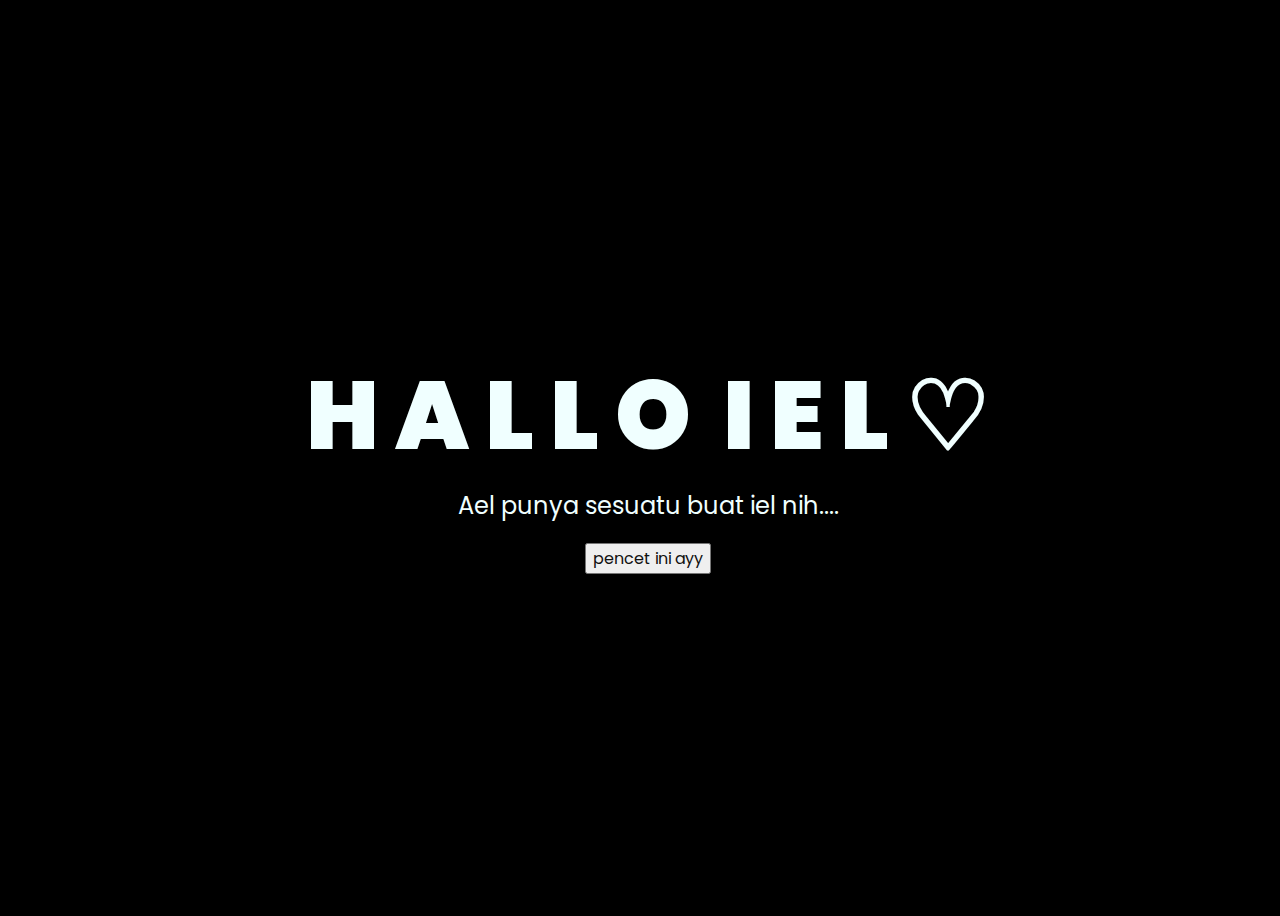
<file: kado-main/index.html>
<!DOCTYPE html>
<html lang="en">
<head>
    <meta charset="UTF-8">
    <meta http-equiv="X-UA-Compatible" content="IE=edge">
    <meta name="viewport" content="width=device-width, initial-scale=1.0">
    <link rel="stylesheet" href="css/style.css">
    <link rel="icon" href="img/flowers.png" type="image/x-icon">
    <title>Flowers</title>
</head>
<body>
    <div class="greetings">
    <!-- silahkan menambah kata sesuai keinginan dengan <span>text...</span -->
        <span>H</span>
        <span>A</span>
        <span>L</span>
        <span>L</span>
        <span>O</span>
        <span>ㅤ</span>
        <span>I</span>
        <span>E</span>
        <span>L</span>
        <span>♡︎</span>
    </div>
    <div class="description">
        <span>Ael punya sesuatu buat iel nih....</span>
    </div>
    <div class="button">
        <button>
            <a href="flower.html">pencet ini ayy</a>
        </button>
        
    </div>
</body>
</html>
</file>
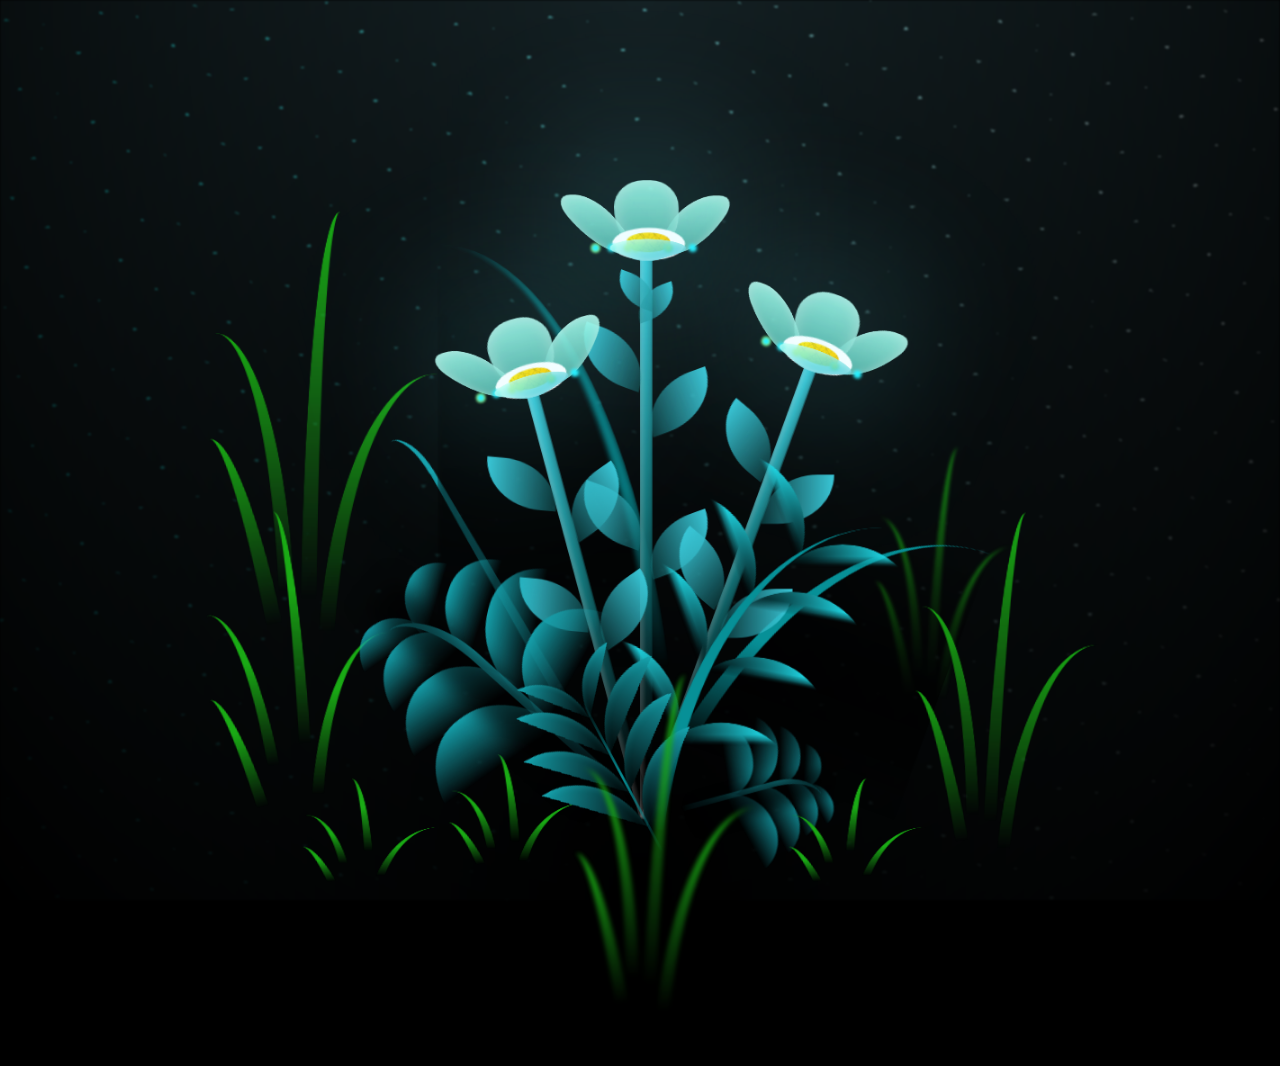
<file: kado-main/flower.html>
<!DOCTYPE html>
<html lang="en">
<head>
    <meta charset="UTF-8">
    <meta http-equiv="X-UA-Compatible" content="IE=edge">
    <meta name="viewport" content="width=device-width, initial-scale=1.0">
    <link rel="stylesheet" href="css/main.css">
    <link rel="icon" href="img/flowers.png" type="image/x-icon">
    <title>flowers</title>
</head>
<body class="container">
  <!-- Pembuat code: https://codepen.io/mdusmanansari/pen/BamepLe -->
    <div class="night"></div>
    <div class="flowers">
      <div class="flower flower--1">
        <div class="flower__leafs flower__leafs--1">
          <div class="flower__leaf flower__leaf--1"></div>
          <div class="flower__leaf flower__leaf--2"></div>
          <div class="flower__leaf flower__leaf--3"></div>
          <div class="flower__leaf flower__leaf--4"></div>
          <div class="flower__white-circle"></div>
  
          <div class="flower__light flower__light--1"></div>
          <div class="flower__light flower__light--2"></div>
          <div class="flower__light flower__light--3"></div>
          <div class="flower__light flower__light--4"></div>
          <div class="flower__light flower__light--5"></div>
          <div class="flower__light flower__light--6"></div>
          <div class="flower__light flower__light--7"></div>
          <div class="flower__light flower__light--8"></div>
  
        </div>
        <div class="flower__line">
          <div class="flower__line__leaf flower__line__leaf--1"></div>
          <div class="flower__line__leaf flower__line__leaf--2"></div>
          <div class="flower__line__leaf flower__line__leaf--3"></div>
          <div class="flower__line__leaf flower__line__leaf--4"></div>
          <div class="flower__line__leaf flower__line__leaf--5"></div>
          <div class="flower__line__leaf flower__line__leaf--6"></div>
        </div>
      </div>
  
      <div class="flower flower--2">
        <div class="flower__leafs flower__leafs--2">
          <div class="flower__leaf flower__leaf--1"></div>
          <div class="flower__leaf flower__leaf--2"></div>
          <div class="flower__leaf flower__leaf--3"></div>
          <div class="flower__leaf flower__leaf--4"></div>
          <div class="flower__white-circle"></div>
  
          <div class="flower__light flower__light--1"></div>
          <div class="flower__light flower__light--2"></div>
          <div class="flower__light flower__light--3"></div>
          <div class="flower__light flower__light--4"></div>
          <div class="flower__light flower__light--5"></div>
          <div class="flower__light flower__light--6"></div>
          <div class="flower__light flower__light--7"></div>
          <div class="flower__light flower__light--8"></div>
  
        </div>
        <div class="flower__line">
          <div class="flower__line__leaf flower__line__leaf--1"></div>
          <div class="flower__line__leaf flower__line__leaf--2"></div>
          <div class="flower__line__leaf flower__line__leaf--3"></div>
          <div class="flower__line__leaf flower__line__leaf--4"></div>
        </div>
      </div>
  
      <div class="flower flower--3">
        <div class="flower__leafs flower__leafs--3">
          <div class="flower__leaf flower__leaf--1"></div>
          <div class="flower__leaf flower__leaf--2"></div>
          <div class="flower__leaf flower__leaf--3"></div>
          <div class="flower__leaf flower__leaf--4"></div>
          <div class="flower__white-circle"></div>
  
          <div class="flower__light flower__light--1"></div>
          <div class="flower__light flower__light--2"></div>
          <div class="flower__light flower__light--3"></div>
          <div class="flower__light flower__light--4"></div>
          <div class="flower__light flower__light--5"></div>
          <div class="flower__light flower__light--6"></div>
          <div class="flower__light flower__light--7"></div>
          <div class="flower__light flower__light--8"></div>
  
        </div>
        <div class="flower__line">
          <div class="flower__line__leaf flower__line__leaf--1"></div>
          <div class="flower__line__leaf flower__line__leaf--2"></div>
          <div class="flower__line__leaf flower__line__leaf--3"></div>
          <div class="flower__line__leaf flower__line__leaf--4"></div>
        </div>
      </div>
  
      <div class="grow-ans" style="--d:1.2s">
        <div class="flower__g-long">
          <div class="flower__g-long__top"></div>
          <div class="flower__g-long__bottom"></div>
        </div>
      </div>
  
      <div class="growing-grass">
        <div class="flower__grass flower__grass--1">
          <div class="flower__grass--top"></div>
          <div class="flower__grass--bottom"></div>
          <div class="flower__grass__leaf flower__grass__leaf--1"></div>
          <div class="flower__grass__leaf flower__grass__leaf--2"></div>
          <div class="flower__grass__leaf flower__grass__leaf--3"></div>
          <div class="flower__grass__leaf flower__grass__leaf--4"></div>
          <div class="flower__grass__leaf flower__grass__leaf--5"></div>
          <div class="flower__grass__leaf flower__grass__leaf--6"></div>
          <div class="flower__grass__leaf flower__grass__leaf--7"></div>
          <div class="flower__grass__leaf flower__grass__leaf--8"></div>
          <div class="flower__grass__overlay"></div>
        </div>
      </div>
  
      <div class="growing-grass">
        <div class="flower__grass flower__grass--2">
          <div class="flower__grass--top"></div>
          <div class="flower__grass--bottom"></div>
          <div class="flower__grass__leaf flower__grass__leaf--1"></div>
          <div class="flower__grass__leaf flower__grass__leaf--2"></div>
          <div class="flower__grass__leaf flower__grass__leaf--3"></div>
          <div class="flower__grass__leaf flower__grass__leaf--4"></div>
          <div class="flower__grass__leaf flower__grass__leaf--5"></div>
          <div class="flower__grass__leaf flower__grass__leaf--6"></div>
          <div class="flower__grass__leaf flower__grass__leaf--7"></div>
          <div class="flower__grass__leaf flower__grass__leaf--8"></div>
          <div class="flower__grass__overlay"></div>
        </div>
      </div>
  
      <div class="grow-ans" style="--d:2.4s">
        <div class="flower__g-right flower__g-right--1">
          <div class="leaf"></div>
        </div>
      </div>
  
      <div class="grow-ans" style="--d:2.8s">
        <div class="flower__g-right flower__g-right--2">
          <div class="leaf"></div>
        </div>
      </div>
  
      <div class="grow-ans" style="--d:2.8s">
        <div class="flower__g-front">
          <div class="flower__g-front__leaf-wrapper flower__g-front__leaf-wrapper--1">
            <div class="flower__g-front__leaf"></div>
          </div>
          <div class="flower__g-front__leaf-wrapper flower__g-front__leaf-wrapper--2">
            <div class="flower__g-front__leaf"></div>
          </div>
          <div class="flower__g-front__leaf-wrapper flower__g-front__leaf-wrapper--3">
            <div class="flower__g-front__leaf"></div>
          </div>
          <div class="flower__g-front__leaf-wrapper flower__g-front__leaf-wrapper--4">
            <div class="flower__g-front__leaf"></div>
          </div>
          <div class="flower__g-front__leaf-wrapper flower__g-front__leaf-wrapper--5">
            <div class="flower__g-front__leaf"></div>
          </div>
          <div class="flower__g-front__leaf-wrapper flower__g-front__leaf-wrapper--6">
            <div class="flower__g-front__leaf"></div>
          </div>
          <div class="flower__g-front__leaf-wrapper flower__g-front__leaf-wrapper--7">
            <div class="flower__g-front__leaf"></div>
          </div>
          <div class="flower__g-front__leaf-wrapper flower__g-front__leaf-wrapper--8">
            <div class="flower__g-front__leaf"></div>
          </div>
          <div class="flower__g-front__line"></div>
        </div>
      </div>
  
      <div class="grow-ans" style="--d:3.2s">
        <div class="flower__g-fr">
          <div class="leaf"></div>
          <div class="flower__g-fr__leaf flower__g-fr__leaf--1"></div>
          <div class="flower__g-fr__leaf flower__g-fr__leaf--2"></div>
          <div class="flower__g-fr__leaf flower__g-fr__leaf--3"></div>
          <div class="flower__g-fr__leaf flower__g-fr__leaf--4"></div>
          <div class="flower__g-fr__leaf flower__g-fr__leaf--5"></div>
          <div class="flower__g-fr__leaf flower__g-fr__leaf--6"></div>
          <div class="flower__g-fr__leaf flower__g-fr__leaf--7"></div>
          <div class="flower__g-fr__leaf flower__g-fr__leaf--8"></div>
        </div>
      </div>
  
      <div class="long-g long-g--0">
        <div class="grow-ans" style="--d:3s">
          <div class="leaf leaf--0"></div>
        </div>
        <div class="grow-ans" style="--d:2.2s">
          <div class="leaf leaf--1"></div>
        </div>
        <div class="grow-ans" style="--d:3.4s">
          <div class="leaf leaf--2"></div>
        </div>
        <div class="grow-ans" style="--d:3.6s">
          <div class="leaf leaf--3"></div>
        </div>
      </div>
  
      <div class="long-g long-g--1">
        <div class="grow-ans" style="--d:3.6s">
          <div class="leaf leaf--0"></div>
        </div>
        <div class="grow-ans" style="--d:3.8s">
          <div class="leaf leaf--1"></div>
        </div>
        <div class="grow-ans" style="--d:4s">
          <div class="leaf leaf--2"></div>
        </div>
        <div class="grow-ans" style="--d:4.2s">
          <div class="leaf leaf--3"></div>
        </div>
      </div>
  
      <div class="long-g long-g--2">
        <div class="grow-ans" style="--d:4s">
          <div class="leaf leaf--0"></div>
        </div>
        <div class="grow-ans" style="--d:4.2s">
          <div class="leaf leaf--1"></div>
        </div>
        <div class="grow-ans" style="--d:4.4s">
          <div class="leaf leaf--2"></div>
        </div>
        <div class="grow-ans" style="--d:4.6s">
          <div class="leaf leaf--3"></div>
        </div>
      </div>
  
      <div class="long-g long-g--3">
        <div class="grow-ans" style="--d:4s">
          <div class="leaf leaf--0"></div>
        </div>
        <div class="grow-ans" style="--d:4.2s">
          <div class="leaf leaf--1"></div>
        </div>
        <div class="grow-ans" style="--d:3s">
          <div class="leaf leaf--2"></div>
        </div>
        <div class="grow-ans" style="--d:3.6s">
          <div class="leaf leaf--3"></div>
        </div>
      </div>
  
      <div class="long-g long-g--4">
        <div class="grow-ans" style="--d:4s">
          <div class="leaf leaf--0"></div>
        </div>
        <div class="grow-ans" style="--d:4.2s">
          <div class="leaf leaf--1"></div>
        </div>
        <div class="grow-ans" style="--d:3s">
          <div class="leaf leaf--2"></div>
        </div>
        <div class="grow-ans" style="--d:3.6s">
          <div class="leaf leaf--3"></div>
        </div>
      </div>
  
      <div class="long-g long-g--5">
        <div class="grow-ans" style="--d:4s">
          <div class="leaf leaf--0"></div>
        </div>
        <div class="grow-ans" style="--d:4.2s">
          <div class="leaf leaf--1"></div>
        </div>
        <div class="grow-ans" style="--d:3s">
          <div class="leaf leaf--2"></div>
        </div>
        <div class="grow-ans" style="--d:3.6s">
          <div class="leaf leaf--3"></div>
        </div>
      </div>
  
      <div class="long-g long-g--6">
        <div class="grow-ans" style="--d:4.2s">
          <div class="leaf leaf--0"></div>
        </div>
        <div class="grow-ans" style="--d:4.4s">
          <div class="leaf leaf--1"></div>
        </div>
        <div class="grow-ans" style="--d:4.6s">
          <div class="leaf leaf--2"></div>
        </div>
        <div class="grow-ans" style="--d:4.8s">
          <div class="leaf leaf--3"></div>
        </div>
      </div>
  
      <div class="long-g long-g--7">
        <div class="grow-ans" style="--d:3s">
          <div class="leaf leaf--0"></div>
        </div>
        <div class="grow-ans" style="--d:3.2s">
          <div class="leaf leaf--1"></div>
        </div>
        <div class="grow-ans" style="--d:3.5s">
          <div class="leaf leaf--2"></div>
        </div>
        <div class="grow-ans" style="--d:3.6s">
          <div class="leaf leaf--3"></div>
        </div>
      </div>
    </div>
    <script src="main.js"></script>
  </body>
</html>
</file>
<file: kado-main/css/style.css>
@import url('https://fonts.googleapis.com/css2?family=Poppins:ital,wght@0,500;1,900&display=swap');
*{
    font-family: 'Poppins',cursive;
}
body{
    color: azure;
    width: 100%;
    height: 100vh;
    display: flex;
    flex-direction: column;
    align-items: center;
    justify-content: center;
    background-color: black;
}
.greetings{
    font-size: 6rem;
    font-weight: 900;
}
.greetings > span{
    animation: glow 2.5s ease-in-out infinite;
}
@keyframes glow{
    0%, 100%{
        color: #fff;
        text-shadow: 0 0 12px #bc39d6, 0 0 50px #d639c1, 0 0 100px #39c6d6;
    }
    30%, 70%{
        color: #111;
        text-shadow: none;
    }
}
.greetings > span:nth-child(2){
    animation-delay: .2s ;
}
.greetings > span:nth-child(3){
    animation-delay: .4s ;
}
.greetings > span:nth-child(4){
    animation-delay: .6s;
}
.greetings > span:nth-child(5){
    animation-delay: .8s;
}

.description{
    font-size: 1.5rem;
    margin-bottom: 20px;
}

.button a{
    text-decoration: none;
    font-size: 1rem;
    color: #111;
}

@media screen and (max-width:574px){
    .greetings{
        display: block;
        font-size: 3rem;
        font-weight: 500;
        text-align: center;
    }
    .description{
        font-size: 1rem;
    }
    
    .button a{
        font-size: .5rem;
    }
}
</file>
<file: kado-main/css/main.css>
*,
*::after,
*::before {
  padding: 0;
  margin: 0;
  box-sizing: border-box;
}

:root {
  --dark-color: #000;
}

body {
  display: flex;
  align-items: flex-end;
  justify-content: center;
  min-height: 100vh;
  background-color: var(--dark-color);
  overflow: hidden;
  perspective: 1000px;
}

.night {
  position: fixed;
  left: 50%;
  top: 0;
  transform: translateX(-50%);
  width: 100%;
  height: 100%;
  filter: blur(0.1vmin);
  background-image: radial-gradient(ellipse at top, transparent 0%, var(--dark-color)), radial-gradient(ellipse at bottom, var(--dark-color), rgba(145, 233, 255, 0.2)), repeating-linear-gradient(220deg, rgb(0, 0, 0) 0px, rgb(0, 0, 0) 19px, transparent 19px, transparent 22px), repeating-linear-gradient(189deg, rgb(0, 0, 0) 0px, rgb(0, 0, 0) 19px, transparent 19px, transparent 22px), repeating-linear-gradient(148deg, rgb(0, 0, 0) 0px, rgb(0, 0, 0) 19px, transparent 19px, transparent 22px), linear-gradient(90deg, rgb(0, 255, 250), rgb(240, 240, 240));
}

.flowers {
  position: relative;
  transform: scale(0.9);
}

.flower {
  position: absolute;
  bottom: 10vmin;
  transform-origin: bottom center;
  z-index: 10;
  --fl-speed: 0.8s;
}
.flower--1 {
  -webkit-animation: moving-flower-1 4s linear infinite;
          animation: moving-flower-1 4s linear infinite;
}
.flower--1 .flower__line {
  height: 70vmin;
  -webkit-animation-delay: 0.3s;
          animation-delay: 0.3s;
}
.flower--1 .flower__line__leaf--1 {
  -webkit-animation: blooming-leaf-right var(--fl-speed) 1.6s backwards;
          animation: blooming-leaf-right var(--fl-speed) 1.6s backwards;
}
.flower--1 .flower__line__leaf--2 {
  -webkit-animation: blooming-leaf-right var(--fl-speed) 1.4s backwards;
          animation: blooming-leaf-right var(--fl-speed) 1.4s backwards;
}
.flower--1 .flower__line__leaf--3 {
  -webkit-animation: blooming-leaf-left var(--fl-speed) 1.2s backwards;
          animation: blooming-leaf-left var(--fl-speed) 1.2s backwards;
}
.flower--1 .flower__line__leaf--4 {
  -webkit-animation: blooming-leaf-left var(--fl-speed) 1s backwards;
          animation: blooming-leaf-left var(--fl-speed) 1s backwards;
}
.flower--1 .flower__line__leaf--5 {
  -webkit-animation: blooming-leaf-right var(--fl-speed) 1.8s backwards;
          animation: blooming-leaf-right var(--fl-speed) 1.8s backwards;
}
.flower--1 .flower__line__leaf--6 {
  -webkit-animation: blooming-leaf-left var(--fl-speed) 2s backwards;
          animation: blooming-leaf-left var(--fl-speed) 2s backwards;
}
.flower--2 {
  left: 50%;
  transform: rotate(20deg);
  -webkit-animation: moving-flower-2 4s linear infinite;
          animation: moving-flower-2 4s linear infinite;
}
.flower--2 .flower__line {
  height: 60vmin;
  -webkit-animation-delay: 0.6s;
          animation-delay: 0.6s;
}
.flower--2 .flower__line__leaf--1 {
  -webkit-animation: blooming-leaf-right var(--fl-speed) 1.9s backwards;
          animation: blooming-leaf-right var(--fl-speed) 1.9s backwards;
}
.flower--2 .flower__line__leaf--2 {
  -webkit-animation: blooming-leaf-right var(--fl-speed) 1.7s backwards;
          animation: blooming-leaf-right var(--fl-speed) 1.7s backwards;
}
.flower--2 .flower__line__leaf--3 {
  -webkit-animation: blooming-leaf-left var(--fl-speed) 1.5s backwards;
          animation: blooming-leaf-left var(--fl-speed) 1.5s backwards;
}
.flower--2 .flower__line__leaf--4 {
  -webkit-animation: blooming-leaf-left var(--fl-speed) 1.3s backwards;
          animation: blooming-leaf-left var(--fl-speed) 1.3s backwards;
}
.flower--3 {
  left: 50%;
  transform: rotate(-15deg);
  -webkit-animation: moving-flower-3 4s linear infinite;
          animation: moving-flower-3 4s linear infinite;
}
.flower--3 .flower__line {
  -webkit-animation-delay: 0.9s;
          animation-delay: 0.9s;
}
.flower--3 .flower__line__leaf--1 {
  -webkit-animation: blooming-leaf-right var(--fl-speed) 2.5s backwards;
          animation: blooming-leaf-right var(--fl-speed) 2.5s backwards;
}
.flower--3 .flower__line__leaf--2 {
  -webkit-animation: blooming-leaf-right var(--fl-speed) 2.3s backwards;
          animation: blooming-leaf-right var(--fl-speed) 2.3s backwards;
}
.flower--3 .flower__line__leaf--3 {
  -webkit-animation: blooming-leaf-left var(--fl-speed) 2.1s backwards;
          animation: blooming-leaf-left var(--fl-speed) 2.1s backwards;
}
.flower--3 .flower__line__leaf--4 {
  -webkit-animation: blooming-leaf-left var(--fl-speed) 1.9s backwards;
          animation: blooming-leaf-left var(--fl-speed) 1.9s backwards;
}
.flower__leafs {
  position: relative;
  -webkit-animation: blooming-flower 2s backwards;
          animation: blooming-flower 2s backwards;
}
.flower__leafs--1 {
  -webkit-animation-delay: 1.1s;
          animation-delay: 1.1s;
}
.flower__leafs--2 {
  -webkit-animation-delay: 1.4s;
          animation-delay: 1.4s;
}
.flower__leafs--3 {
  -webkit-animation-delay: 1.7s;
          animation-delay: 1.7s;
}
.flower__leafs::after {
  content: "";
  position: absolute;
  left: 0;
  top: 0;
  transform: translate(-50%, -100%);
  width: 8vmin;
  height: 8vmin;
  background-color: #6bf0ff;
  filter: blur(10vmin);
}
.flower__leaf {
  position: absolute;
  bottom: 0;
  left: 50%;
  width: 8vmin;
  height: 11vmin;
  border-radius: 51% 49% 47% 53%/44% 45% 55% 69%;
  background-color: #a7ffee;
  background-image: linear-gradient(to top, #54b8aa, #a7ffee);
  transform-origin: bottom center;
  opacity: 0.9;
  box-shadow: inset 0 0 2vmin rgba(255, 255, 255, 0.5);
}
.flower__leaf--1 {
  transform: translate(-10%, 1%) rotateY(40deg) rotateX(-50deg);
}
.flower__leaf--2 {
  transform: translate(-50%, -4%) rotateX(40deg);
}
.flower__leaf--3 {
  transform: translate(-90%, 0%) rotateY(45deg) rotateX(50deg);
}
.flower__leaf--4 {
  width: 8vmin;
  height: 8vmin;
  transform-origin: bottom left;
  border-radius: 4vmin 10vmin 4vmin 4vmin;
  transform: translate(0%, 18%) rotateX(70deg) rotate(-43deg);
  background-image: linear-gradient(to top, #39c6d6, #a7ffee);
  z-index: 1;
  opacity: 0.8;
}
.flower__white-circle {
  position: absolute;
  left: -3.5vmin;
  top: -3vmin;
  width: 9vmin;
  height: 4vmin;
  border-radius: 50%;
  background-color: #fff;
}
.flower__white-circle::after {
  content: "";
  position: absolute;
  left: 50%;
  top: 45%;
  transform: translate(-50%, -50%);
  width: 60%;
  height: 60%;
  border-radius: inherit;
  background-image: repeating-linear-gradient(135deg, rgba(0, 0, 0, 0.03) 0px, rgba(0, 0, 0, 0.03) 1px, transparent 1px, transparent 12px), repeating-linear-gradient(45deg, rgba(0, 0, 0, 0.03) 0px, rgba(0, 0, 0, 0.03) 1px, transparent 1px, transparent 12px), repeating-linear-gradient(67.5deg, rgba(0, 0, 0, 0.03) 0px, rgba(0, 0, 0, 0.03) 1px, transparent 1px, transparent 12px), repeating-linear-gradient(135deg, rgba(0, 0, 0, 0.03) 0px, rgba(0, 0, 0, 0.03) 1px, transparent 1px, transparent 12px), repeating-linear-gradient(45deg, rgba(0, 0, 0, 0.03) 0px, rgba(0, 0, 0, 0.03) 1px, transparent 1px, transparent 12px), repeating-linear-gradient(112.5deg, rgba(0, 0, 0, 0.03) 0px, rgba(0, 0, 0, 0.03) 1px, transparent 1px, transparent 12px), repeating-linear-gradient(112.5deg, rgba(0, 0, 0, 0.03) 0px, rgba(0, 0, 0, 0.03) 1px, transparent 1px, transparent 12px), repeating-linear-gradient(45deg, rgba(0, 0, 0, 0.03) 0px, rgba(0, 0, 0, 0.03) 1px, transparent 1px, transparent 12px), repeating-linear-gradient(22.5deg, rgba(0, 0, 0, 0.03) 0px, rgba(0, 0, 0, 0.03) 1px, transparent 1px, transparent 12px), repeating-linear-gradient(45deg, rgba(0, 0, 0, 0.03) 0px, rgba(0, 0, 0, 0.03) 1px, transparent 1px, transparent 12px), repeating-linear-gradient(22.5deg, rgba(0, 0, 0, 0.03) 0px, rgba(0, 0, 0, 0.03) 1px, transparent 1px, transparent 12px), repeating-linear-gradient(135deg, rgba(0, 0, 0, 0.03) 0px, rgba(0, 0, 0, 0.03) 1px, transparent 1px, transparent 12px), repeating-linear-gradient(157.5deg, rgba(0, 0, 0, 0.03) 0px, rgba(0, 0, 0, 0.03) 1px, transparent 1px, transparent 12px), repeating-linear-gradient(67.5deg, rgba(0, 0, 0, 0.03) 0px, rgba(0, 0, 0, 0.03) 1px, transparent 1px, transparent 12px), repeating-linear-gradient(67.5deg, rgba(0, 0, 0, 0.03) 0px, rgba(0, 0, 0, 0.03) 1px, transparent 1px, transparent 12px), linear-gradient(90deg, rgb(255, 235, 18), rgb(255, 206, 0));
}
.flower__line {
  height: 55vmin;
  width: 1.5vmin;
  background-image: linear-gradient(to left, rgba(0, 0, 0, 0.2), transparent, rgba(255, 255, 255, 0.2)), linear-gradient(to top, transparent 10%, #14757a, #39c6d6);
  box-shadow: inset 0 0 2px rgba(0, 0, 0, 0.5);
  -webkit-animation: grow-flower-tree 4s backwards;
          animation: grow-flower-tree 4s backwards;
}
.flower__line__leaf {
  --w: 7vmin;
  --h: calc(var(--w) + 2vmin);
  position: absolute;
  top: 20%;
  left: 90%;
  width: var(--w);
  height: var(--h);
  border-top-right-radius: var(--h);
  border-bottom-left-radius: var(--h);
  background-image: linear-gradient(to top, rgba(20, 117, 122, 0.4), #39c6d6);
}
.flower__line__leaf--1 {
  transform: rotate(70deg) rotateY(30deg);
}
.flower__line__leaf--2 {
  top: 45%;
  transform: rotate(70deg) rotateY(30deg);
}
.flower__line__leaf--3, .flower__line__leaf--4, .flower__line__leaf--6 {
  border-top-right-radius: 0;
  border-bottom-left-radius: 0;
  border-top-left-radius: var(--h);
  border-bottom-right-radius: var(--h);
  left: -460%;
  top: 12%;
  transform: rotate(-70deg) rotateY(30deg);
}
.flower__line__leaf--4 {
  top: 40%;
}
.flower__line__leaf--5 {
  top: 0;
  transform-origin: left;
  transform: rotate(70deg) rotateY(30deg) scale(0.6);
}
.flower__line__leaf--6 {
  top: -2%;
  left: -450%;
  transform-origin: right;
  transform: rotate(-70deg) rotateY(30deg) scale(0.6);
}
.flower__light {
  position: absolute;
  bottom: 0vmin;
  width: 1vmin;
  height: 1vmin;
  background-color: rgb(255, 251, 0);
  border-radius: 50%;
  filter: blur(0.2vmin);
  -webkit-animation: light-ans 4s linear infinite backwards;
          animation: light-ans 4s linear infinite backwards;
}
.flower__light:nth-child(odd) {
  background-color: #23f0ff;
}
.flower__light--1 {
  left: -2vmin;
  -webkit-animation-delay: 1s;
          animation-delay: 1s;
}
.flower__light--2 {
  left: 3vmin;
  -webkit-animation-delay: 0.5s;
          animation-delay: 0.5s;
}
.flower__light--3 {
  left: -6vmin;
  -webkit-animation-delay: 0.3s;
          animation-delay: 0.3s;
}
.flower__light--4 {
  left: 6vmin;
  -webkit-animation-delay: 0.9s;
          animation-delay: 0.9s;
}
.flower__light--5 {
  left: -1vmin;
  -webkit-animation-delay: 1.5s;
          animation-delay: 1.5s;
}
.flower__light--6 {
  left: -4vmin;
  -webkit-animation-delay: 3s;
          animation-delay: 3s;
}
.flower__light--7 {
  left: 3vmin;
  -webkit-animation-delay: 2s;
          animation-delay: 2s;
}
.flower__light--8 {
  left: -6vmin;
  -webkit-animation-delay: 3.5s;
          animation-delay: 3.5s;
}
.flower__grass {
  --c: #159faa;
  --line-w: 1.5vmin;
  position: absolute;
  bottom: 12vmin;
  left: -7vmin;
  display: flex;
  flex-direction: column;
  align-items: flex-end;
  z-index: 20;
  transform-origin: bottom center;
  transform: rotate(-48deg) rotateY(40deg);
}
.flower__grass--1 {
  -webkit-animation: moving-grass 2s linear infinite;
          animation: moving-grass 2s linear infinite;
}
.flower__grass--2 {
  left: 2vmin;
  bottom: 10vmin;
  transform: scale(0.5) rotate(75deg) rotateX(10deg) rotateY(-200deg);
  opacity: 0.8;
  z-index: 0;
  -webkit-animation: moving-grass--2 1.5s linear infinite;
          animation: moving-grass--2 1.5s linear infinite;
}
.flower__grass--top {
  width: 7vmin;
  height: 10vmin;
  border-top-right-radius: 100%;
  border-right: var(--line-w) solid var(--c);
  transform-origin: bottom center;
  transform: rotate(-2deg);
}
.flower__grass--bottom {
  margin-top: -2px;
  width: var(--line-w);
  height: 25vmin;
  background-image: linear-gradient(to top, transparent, var(--c));
}
.flower__grass__leaf {
  --size: 10vmin;
  position: absolute;
  width: calc(var(--size) * 2.1);
  height: var(--size);
  border-top-left-radius: var(--size);
  border-top-right-radius: var(--size);
  background-image: linear-gradient(to top, transparent, transparent 30%, var(--c));
  z-index: 100;
}
.flower__grass__leaf--1 {
  top: -6%;
  left: 30%;
  --size: 6vmin;
  transform: rotate(-20deg);
  -webkit-animation: growing-grass-ans--1 2s 2.6s backwards;
          animation: growing-grass-ans--1 2s 2.6s backwards;
}
@-webkit-keyframes growing-grass-ans--1 {
  0% {
    transform-origin: bottom left;
    transform: rotate(-20deg) scale(0);
  }
}
@keyframes growing-grass-ans--1 {
  0% {
    transform-origin: bottom left;
    transform: rotate(-20deg) scale(0);
  }
}
.flower__grass__leaf--2 {
  top: -5%;
  left: -110%;
  --size: 6vmin;
  transform: rotate(10deg);
  -webkit-animation: growing-grass-ans--2 2s 2.4s linear backwards;
          animation: growing-grass-ans--2 2s 2.4s linear backwards;
}
@-webkit-keyframes growing-grass-ans--2 {
  0% {
    transform-origin: bottom right;
    transform: rotate(10deg) scale(0);
  }
}
@keyframes growing-grass-ans--2 {
  0% {
    transform-origin: bottom right;
    transform: rotate(10deg) scale(0);
  }
}
.flower__grass__leaf--3 {
  top: 5%;
  left: 60%;
  --size: 8vmin;
  transform: rotate(-18deg) rotateX(-20deg);
  -webkit-animation: growing-grass-ans--3 2s 2.2s linear backwards;
          animation: growing-grass-ans--3 2s 2.2s linear backwards;
}
@-webkit-keyframes growing-grass-ans--3 {
  0% {
    transform-origin: bottom left;
    transform: rotate(-18deg) rotateX(-20deg) scale(0);
  }
}
@keyframes growing-grass-ans--3 {
  0% {
    transform-origin: bottom left;
    transform: rotate(-18deg) rotateX(-20deg) scale(0);
  }
}
.flower__grass__leaf--4 {
  top: 6%;
  left: -135%;
  --size: 8vmin;
  transform: rotate(2deg);
  -webkit-animation: growing-grass-ans--4 2s 2s linear backwards;
          animation: growing-grass-ans--4 2s 2s linear backwards;
}
@-webkit-keyframes growing-grass-ans--4 {
  0% {
    transform-origin: bottom right;
    transform: rotate(2deg) scale(0);
  }
}
@keyframes growing-grass-ans--4 {
  0% {
    transform-origin: bottom right;
    transform: rotate(2deg) scale(0);
  }
}
.flower__grass__leaf--5 {
  top: 20%;
  left: 60%;
  --size: 10vmin;
  transform: rotate(-24deg) rotateX(-20deg);
  -webkit-animation: growing-grass-ans--5 2s 1.8s linear backwards;
          animation: growing-grass-ans--5 2s 1.8s linear backwards;
}
@-webkit-keyframes growing-grass-ans--5 {
  0% {
    transform-origin: bottom left;
    transform: rotate(-24deg) rotateX(-20deg) scale(0);
  }
}
@keyframes growing-grass-ans--5 {
  0% {
    transform-origin: bottom left;
    transform: rotate(-24deg) rotateX(-20deg) scale(0);
  }
}
.flower__grass__leaf--6 {
  top: 22%;
  left: -180%;
  --size: 10vmin;
  transform: rotate(10deg);
  -webkit-animation: growing-grass-ans--6 2s 1.6s linear backwards;
          animation: growing-grass-ans--6 2s 1.6s linear backwards;
}
@-webkit-keyframes growing-grass-ans--6 {
  0% {
    transform-origin: bottom right;
    transform: rotate(10deg) scale(0);
  }
}
@keyframes growing-grass-ans--6 {
  0% {
    transform-origin: bottom right;
    transform: rotate(10deg) scale(0);
  }
}
.flower__grass__leaf--7 {
  top: 39%;
  left: 70%;
  --size: 10vmin;
  transform: rotate(-10deg);
  -webkit-animation: growing-grass-ans--7 2s 1.4s linear backwards;
          animation: growing-grass-ans--7 2s 1.4s linear backwards;
}
@-webkit-keyframes growing-grass-ans--7 {
  0% {
    transform-origin: bottom left;
    transform: rotate(-10deg) scale(0);
  }
}
@keyframes growing-grass-ans--7 {
  0% {
    transform-origin: bottom left;
    transform: rotate(-10deg) scale(0);
  }
}
.flower__grass__leaf--8 {
  top: 40%;
  left: -215%;
  --size: 11vmin;
  transform: rotate(10deg);
  -webkit-animation: growing-grass-ans--8 2s 1.2s linear backwards;
          animation: growing-grass-ans--8 2s 1.2s linear backwards;
}
@-webkit-keyframes growing-grass-ans--8 {
  0% {
    transform-origin: bottom right;
    transform: rotate(10deg) scale(0);
  }
}
@keyframes growing-grass-ans--8 {
  0% {
    transform-origin: bottom right;
    transform: rotate(10deg) scale(0);
  }
}
.flower__grass__overlay {
  position: absolute;
  top: -10%;
  right: 0%;
  width: 100%;
  height: 100%;
  background-color: rgba(0, 0, 0, 0.6);
  filter: blur(1.5vmin);
  z-index: 100;
}
.flower__g-long {
  --w: 2vmin;
  --h: 6vmin;
  --c: #159faa;
  position: absolute;
  bottom: 10vmin;
  left: -3vmin;
  transform-origin: bottom center;
  transform: rotate(-30deg) rotateY(-20deg);
  display: flex;
  flex-direction: column;
  align-items: flex-end;
  -webkit-animation: flower-g-long-ans 3s linear infinite;
          animation: flower-g-long-ans 3s linear infinite;
}
@-webkit-keyframes flower-g-long-ans {
  0%, 100% {
    transform: rotate(-30deg) rotateY(-20deg);
  }
  50% {
    transform: rotate(-32deg) rotateY(-20deg);
  }
}
@keyframes flower-g-long-ans {
  0%, 100% {
    transform: rotate(-30deg) rotateY(-20deg);
  }
  50% {
    transform: rotate(-32deg) rotateY(-20deg);
  }
}
.flower__g-long__top {
  top: calc(var(--h) * -1);
  width: calc(var(--w) + 1vmin);
  height: var(--h);
  border-top-right-radius: 100%;
  border-right: 0.7vmin solid var(--c);
  transform: translate(-0.7vmin, 1vmin);
}
.flower__g-long__bottom {
  width: var(--w);
  height: 50vmin;
  transform-origin: bottom center;
  background-image: linear-gradient(to top, transparent 30%, var(--c));
  box-shadow: inset 0 0 2px rgba(0, 0, 0, 0.5);
  -webkit-clip-path: polygon(35% 0, 65% 1%, 100% 100%, 0% 100%);
          clip-path: polygon(35% 0, 65% 1%, 100% 100%, 0% 100%);
}
.flower__g-right {
  position: absolute;
  bottom: 6vmin;
  left: -2vmin;
  transform-origin: bottom left;
  transform: rotate(20deg);
}
.flower__g-right .leaf {
  width: 30vmin;
  height: 50vmin;
  border-top-left-radius: 100%;
  border-left: 2vmin solid #079097;
  background-image: linear-gradient(to bottom, transparent, var(--dark-color) 60%);
  -webkit-mask-image: linear-gradient(to top, transparent 30%, #079097 60%);
}
.flower__g-right--1 {
  -webkit-animation: flower-g-right-ans 2.5s linear infinite;
          animation: flower-g-right-ans 2.5s linear infinite;
}
.flower__g-right--2 {
  left: 5vmin;
  transform: rotateY(-180deg);
  -webkit-animation: flower-g-right-ans--2 3s linear infinite;
          animation: flower-g-right-ans--2 3s linear infinite;
}
.flower__g-right--2 .leaf {
  height: 75vmin;
  filter: blur(0.3vmin);
  opacity: 0.8;
}
@-webkit-keyframes flower-g-right-ans {
  0%, 100% {
    transform: rotate(20deg);
  }
  50% {
    transform: rotate(24deg) rotateX(-20deg);
  }
}
@keyframes flower-g-right-ans {
  0%, 100% {
    transform: rotate(20deg);
  }
  50% {
    transform: rotate(24deg) rotateX(-20deg);
  }
}
@-webkit-keyframes flower-g-right-ans--2 {
  0%, 100% {
    transform: rotateY(-180deg) rotate(0deg) rotateX(-20deg);
  }
  50% {
    transform: rotateY(-180deg) rotate(6deg) rotateX(-20deg);
  }
}
@keyframes flower-g-right-ans--2 {
  0%, 100% {
    transform: rotateY(-180deg) rotate(0deg) rotateX(-20deg);
  }
  50% {
    transform: rotateY(-180deg) rotate(6deg) rotateX(-20deg);
  }
}
.flower__g-front {
  position: absolute;
  bottom: 6vmin;
  left: 2.5vmin;
  z-index: 100;
  transform-origin: bottom center;
  transform: rotate(-28deg) rotateY(30deg) scale(1.04);
  -webkit-animation: flower__g-front-ans 2s linear infinite;
          animation: flower__g-front-ans 2s linear infinite;
}
@-webkit-keyframes flower__g-front-ans {
  0%, 100% {
    transform: rotate(-28deg) rotateY(30deg) scale(1.04);
  }
  50% {
    transform: rotate(-35deg) rotateY(40deg) scale(1.04);
  }
}
@keyframes flower__g-front-ans {
  0%, 100% {
    transform: rotate(-28deg) rotateY(30deg) scale(1.04);
  }
  50% {
    transform: rotate(-35deg) rotateY(40deg) scale(1.04);
  }
}
.flower__g-front__line {
  width: 0.3vmin;
  height: 20vmin;
  background-image: linear-gradient(to top, transparent, #079097, transparent 100%);
  position: relative;
}
.flower__g-front__leaf-wrapper {
  position: absolute;
  top: 0;
  left: 0;
  transform-origin: bottom left;
  transform: rotate(10deg);
}
.flower__g-front__leaf-wrapper:nth-child(even) {
  left: 0vmin;
  transform: rotateY(-180deg) rotate(5deg);
  -webkit-animation: flower__g-front__leaf-left-ans 1s ease-in backwards;
          animation: flower__g-front__leaf-left-ans 1s ease-in backwards;
}
.flower__g-front__leaf-wrapper:nth-child(odd) {
  -webkit-animation: flower__g-front__leaf-ans 1s ease-in backwards;
          animation: flower__g-front__leaf-ans 1s ease-in backwards;
}
.flower__g-front__leaf-wrapper--1 {
  top: -8vmin;
  transform: scale(0.7);
  -webkit-animation: flower__g-front__leaf-ans 1s 5.5s ease-in backwards !important;
          animation: flower__g-front__leaf-ans 1s 5.5s ease-in backwards !important;
}
.flower__g-front__leaf-wrapper--2 {
  top: -8vmin;
  transform: rotateY(-180deg) scale(0.7) !important;
  -webkit-animation: flower__g-front__leaf-left-ans-2 1s 4.6s ease-in backwards !important;
          animation: flower__g-front__leaf-left-ans-2 1s 4.6s ease-in backwards !important;
}
.flower__g-front__leaf-wrapper--3 {
  top: -3vmin;
  -webkit-animation: flower__g-front__leaf-ans 1s 4.6s ease-in backwards;
          animation: flower__g-front__leaf-ans 1s 4.6s ease-in backwards;
}
.flower__g-front__leaf-wrapper--4 {
  top: -3vmin;
  transform: rotateY(-180deg) scale(0.9) !important;
  -webkit-animation: flower__g-front__leaf-left-ans-2 1s 4.6s ease-in backwards !important;
          animation: flower__g-front__leaf-left-ans-2 1s 4.6s ease-in backwards !important;
}
@-webkit-keyframes flower__g-front__leaf-left-ans-2 {
  0% {
    transform: rotateY(-180deg) scale(0);
  }
}
@keyframes flower__g-front__leaf-left-ans-2 {
  0% {
    transform: rotateY(-180deg) scale(0);
  }
}
.flower__g-front__leaf-wrapper--5, .flower__g-front__leaf-wrapper--6 {
  top: 2vmin;
}
.flower__g-front__leaf-wrapper--7, .flower__g-front__leaf-wrapper--8 {
  top: 6.5vmin;
}
.flower__g-front__leaf-wrapper--2 {
  -webkit-animation-delay: 5.2s !important;
          animation-delay: 5.2s !important;
}
.flower__g-front__leaf-wrapper--3 {
  -webkit-animation-delay: 4.9s !important;
          animation-delay: 4.9s !important;
}
.flower__g-front__leaf-wrapper--5 {
  -webkit-animation-delay: 4.3s !important;
          animation-delay: 4.3s !important;
}
.flower__g-front__leaf-wrapper--6 {
  -webkit-animation-delay: 4.1s !important;
          animation-delay: 4.1s !important;
}
.flower__g-front__leaf-wrapper--7 {
  -webkit-animation-delay: 3.8s !important;
          animation-delay: 3.8s !important;
}
.flower__g-front__leaf-wrapper--8 {
  -webkit-animation-delay: 3.5s !important;
          animation-delay: 3.5s !important;
}
@-webkit-keyframes flower__g-front__leaf-ans {
  0% {
    transform: rotate(10deg) scale(0);
  }
}
@keyframes flower__g-front__leaf-ans {
  0% {
    transform: rotate(10deg) scale(0);
  }
}
@-webkit-keyframes flower__g-front__leaf-left-ans {
  0% {
    transform: rotateY(-180deg) rotate(5deg) scale(0);
  }
}
@keyframes flower__g-front__leaf-left-ans {
  0% {
    transform: rotateY(-180deg) rotate(5deg) scale(0);
  }
}
.flower__g-front__leaf {
  width: 10vmin;
  height: 10vmin;
  border-radius: 100% 0% 0% 100%/100% 100% 0% 0%;
  box-shadow: inset 0 2px 1vmin hsla(184deg, 97%, 58%, 0.2);
  background-image: linear-gradient(to bottom left, transparent, var(--dark-color)), linear-gradient(to bottom right, #159faa 50%, transparent 50%, transparent);
  -webkit-mask-image: linear-gradient(to bottom right, #159faa 50%, transparent 50%, transparent);
  mask-image: linear-gradient(to bottom right, #159faa 50%, transparent 50%, transparent);
}
.flower__g-fr {
  position: absolute;
  bottom: -4vmin;
  left: vmin;
  transform-origin: bottom left;
  z-index: 10;
  -webkit-animation: flower__g-fr-ans 2s linear infinite;
          animation: flower__g-fr-ans 2s linear infinite;
}
@-webkit-keyframes flower__g-fr-ans {
  0%, 100% {
    transform: rotate(2deg);
  }
  50% {
    transform: rotate(4deg);
  }
}
@keyframes flower__g-fr-ans {
  0%, 100% {
    transform: rotate(2deg);
  }
  50% {
    transform: rotate(4deg);
  }
}
.flower__g-fr .leaf {
  width: 30vmin;
  height: 50vmin;
  border-top-left-radius: 100%;
  border-left: 2vmin solid #079097;
  -webkit-mask-image: linear-gradient(to top, transparent 25%, #079097 50%);
  position: relative;
  z-index: 1;
}
.flower__g-fr__leaf {
  position: absolute;
  top: 0;
  left: 0;
  width: 10vmin;
  height: 10vmin;
  border-radius: 100% 0% 0% 100%/100% 100% 0% 0%;
  box-shadow: inset 0 2px 1vmin hsla(184deg, 97%, 58%, 0.2);
  background-image: linear-gradient(to bottom left, transparent, var(--dark-color) 98%), linear-gradient(to bottom right, #23f0ff 45%, transparent 50%, transparent);
  -webkit-mask-image: linear-gradient(135deg, #159faa 40%, transparent 50%, transparent);
}
.flower__g-fr__leaf--1 {
  left: 20vmin;
  transform: rotate(45deg);
  -webkit-animation: flower__g-fr-leaft-ans-1 0.5s 5.2s linear backwards;
          animation: flower__g-fr-leaft-ans-1 0.5s 5.2s linear backwards;
}
@-webkit-keyframes flower__g-fr-leaft-ans-1 {
  0% {
    transform-origin: left;
    transform: rotate(45deg) scale(0);
  }
}
@keyframes flower__g-fr-leaft-ans-1 {
  0% {
    transform-origin: left;
    transform: rotate(45deg) scale(0);
  }
}
.flower__g-fr__leaf--2 {
  left: 12vmin;
  top: -7vmin;
  transform: rotate(25deg) rotateY(-180deg);
  -webkit-animation: flower__g-fr-leaft-ans-6 0.5s 5s linear backwards;
          animation: flower__g-fr-leaft-ans-6 0.5s 5s linear backwards;
}
.flower__g-fr__leaf--3 {
  left: 15vmin;
  top: 6vmin;
  transform: rotate(55deg);
  -webkit-animation: flower__g-fr-leaft-ans-5 0.5s 4.8s linear backwards;
          animation: flower__g-fr-leaft-ans-5 0.5s 4.8s linear backwards;
}
.flower__g-fr__leaf--4 {
  left: 6vmin;
  top: -2vmin;
  transform: rotate(25deg) rotateY(-180deg);
  -webkit-animation: flower__g-fr-leaft-ans-6 0.5s 4.6s linear backwards;
          animation: flower__g-fr-leaft-ans-6 0.5s 4.6s linear backwards;
}
.flower__g-fr__leaf--5 {
  left: 10vmin;
  top: 14vmin;
  transform: rotate(55deg);
  -webkit-animation: flower__g-fr-leaft-ans-5 0.5s 4.4s linear backwards;
          animation: flower__g-fr-leaft-ans-5 0.5s 4.4s linear backwards;
}
@-webkit-keyframes flower__g-fr-leaft-ans-5 {
  0% {
    transform-origin: left;
    transform: rotate(55deg) scale(0);
  }
}
@keyframes flower__g-fr-leaft-ans-5 {
  0% {
    transform-origin: left;
    transform: rotate(55deg) scale(0);
  }
}
.flower__g-fr__leaf--6 {
  left: 0vmin;
  top: 6vmin;
  transform: rotate(25deg) rotateY(-180deg);
  -webkit-animation: flower__g-fr-leaft-ans-6 0.5s 4.2s linear backwards;
          animation: flower__g-fr-leaft-ans-6 0.5s 4.2s linear backwards;
}
@-webkit-keyframes flower__g-fr-leaft-ans-6 {
  0% {
    transform-origin: right;
    transform: rotate(25deg) rotateY(-180deg) scale(0);
  }
}
@keyframes flower__g-fr-leaft-ans-6 {
  0% {
    transform-origin: right;
    transform: rotate(25deg) rotateY(-180deg) scale(0);
  }
}
.flower__g-fr__leaf--7 {
  left: 5vmin;
  top: 22vmin;
  transform: rotate(45deg);
  -webkit-animation: flower__g-fr-leaft-ans-7 0.5s 4s linear backwards;
          animation: flower__g-fr-leaft-ans-7 0.5s 4s linear backwards;
}
@-webkit-keyframes flower__g-fr-leaft-ans-7 {
  0% {
    transform-origin: left;
    transform: rotate(45deg) scale(0);
  }
}
@keyframes flower__g-fr-leaft-ans-7 {
  0% {
    transform-origin: left;
    transform: rotate(45deg) scale(0);
  }
}
.flower__g-fr__leaf--8 {
  left: -4vmin;
  top: 15vmin;
  transform: rotate(15deg) rotateY(-180deg);
  -webkit-animation: flower__g-fr-leaft-ans-8 0.5s 3.8s linear backwards;
          animation: flower__g-fr-leaft-ans-8 0.5s 3.8s linear backwards;
}
@-webkit-keyframes flower__g-fr-leaft-ans-8 {
  0% {
    transform-origin: right;
    transform: rotate(15deg) rotateY(-180deg) scale(0);
  }
}
@keyframes flower__g-fr-leaft-ans-8 {
  0% {
    transform-origin: right;
    transform: rotate(15deg) rotateY(-180deg) scale(0);
  }
}

.long-g {
  position: absolute;
  bottom: 25vmin;
  left: -42vmin;
  transform-origin: bottom left;
}
.long-g--1 {
  bottom: 0vmin;
  transform: scale(0.8) rotate(-5deg);
}
.long-g--1 .leaf {
  -webkit-mask-image: linear-gradient(to top, transparent 40%, #079097 80%) !important;
}
.long-g--1 .leaf--1 {
  --w: 5vmin;
  --h: 60vmin;
  left: -2vmin;
  transform: rotate(3deg) rotateY(-180deg);
}
.long-g--2, .long-g--3 {
  bottom: -3vmin;
  left: -35vmin;
  transform-origin: center;
  transform: scale(0.6) rotateX(60deg);
}
.long-g--2 .leaf, .long-g--3 .leaf {
  -webkit-mask-image: linear-gradient(to top, transparent 50%, #079097 80%) !important;
}
.long-g--2 .leaf--1, .long-g--3 .leaf--1 {
  left: -1vmin;
  transform: rotateY(-180deg);
}
.long-g--3 {
  left: -17vmin;
  bottom: 0vmin;
}
.long-g--3 .leaf {
  -webkit-mask-image: linear-gradient(to top, transparent 40%, #079097 80%) !important;
}
.long-g--4 {
  left: 25vmin;
  bottom: -3vmin;
  transform-origin: center;
  transform: scale(0.6) rotateX(60deg);
}
.long-g--4 .leaf {
  -webkit-mask-image: linear-gradient(to top, transparent 50%, #079097 80%) !important;
}
.long-g--5 {
  left: 42vmin;
  bottom: 0vmin;
  transform: scale(0.8) rotate(2deg);
}
.long-g--6 {
  left: 0vmin;
  bottom: -20vmin;
  z-index: 100;
  filter: blur(0.3vmin);
  transform: scale(0.8) rotate(2deg);
}
.long-g--7 {
  left: 35vmin;
  bottom: 20vmin;
  z-index: -1;
  filter: blur(0.3vmin);
  transform: scale(0.6) rotate(2deg);
  opacity: 0.7;
}
.long-g .leaf {
  --w: 15vmin;
  --h: 40vmin;
  --c: #1aaa15;
  position: absolute;
  bottom: 0;
  width: var(--w);
  height: var(--h);
  border-top-left-radius: 100%;
  border-left: 2vmin solid var(--c);
  -webkit-mask-image: linear-gradient(to top, transparent 20%, var(--dark-color));
  transform-origin: bottom center;
}
.long-g .leaf--0 {
  left: 2vmin;
  -webkit-animation: leaf-ans-1 4s linear infinite;
          animation: leaf-ans-1 4s linear infinite;
}
.long-g .leaf--1 {
  --w: 5vmin;
  --h: 60vmin;
  -webkit-animation: leaf-ans-1 4s linear infinite;
          animation: leaf-ans-1 4s linear infinite;
}
.long-g .leaf--2 {
  --w: 10vmin;
  --h: 40vmin;
  left: -0.5vmin;
  bottom: 5vmin;
  transform-origin: bottom left;
  transform: rotateY(-180deg);
  -webkit-animation: leaf-ans-2 3s linear infinite;
          animation: leaf-ans-2 3s linear infinite;
}
.long-g .leaf--3 {
  --w: 5vmin;
  --h: 30vmin;
  left: -1vmin;
  bottom: 3.2vmin;
  transform-origin: bottom left;
  transform: rotate(-10deg) rotateY(-180deg);
  -webkit-animation: leaf-ans-3 3s linear infinite;
          animation: leaf-ans-3 3s linear infinite;
}

@-webkit-keyframes leaf-ans-1 {
  0%, 100% {
    transform: rotate(-5deg) scale(1);
  }
  50% {
    transform: rotate(5deg) scale(1.1);
  }
}

@keyframes leaf-ans-1 {
  0%, 100% {
    transform: rotate(-5deg) scale(1);
  }
  50% {
    transform: rotate(5deg) scale(1.1);
  }
}
@-webkit-keyframes leaf-ans-2 {
  0%, 100% {
    transform: rotateY(-180deg) rotate(5deg);
  }
  50% {
    transform: rotateY(-180deg) rotate(0deg) scale(1.1);
  }
}
@keyframes leaf-ans-2 {
  0%, 100% {
    transform: rotateY(-180deg) rotate(5deg);
  }
  50% {
    transform: rotateY(-180deg) rotate(0deg) scale(1.1);
  }
}
@-webkit-keyframes leaf-ans-3 {
  0%, 100% {
    transform: rotate(-10deg) rotateY(-180deg);
  }
  50% {
    transform: rotate(-20deg) rotateY(-180deg);
  }
}
@keyframes leaf-ans-3 {
  0%, 100% {
    transform: rotate(-10deg) rotateY(-180deg);
  }
  50% {
    transform: rotate(-20deg) rotateY(-180deg);
  }
}
.grow-ans {
  -webkit-animation: grow-ans 2s var(--d) backwards;
          animation: grow-ans 2s var(--d) backwards;
}

@-webkit-keyframes grow-ans {
  0% {
    transform: scale(0);
    opacity: 0;
  }
}

@keyframes grow-ans {
  0% {
    transform: scale(0);
    opacity: 0;
  }
}
@-webkit-keyframes light-ans {
  0% {
    opacity: 0;
    transform: translateY(0vmin);
  }
  25% {
    opacity: 1;
    transform: translateY(-5vmin) translateX(-2vmin);
  }
  50% {
    opacity: 1;
    transform: translateY(-15vmin) translateX(2vmin);
    filter: blur(0.2vmin);
  }
  75% {
    transform: translateY(-20vmin) translateX(-2vmin);
    filter: blur(0.2vmin);
  }
  100% {
    transform: translateY(-30vmin);
    opacity: 0;
    filter: blur(1vmin);
  }
}
@keyframes light-ans {
  0% {
    opacity: 0;
    transform: translateY(0vmin);
  }
  25% {
    opacity: 1;
    transform: translateY(-5vmin) translateX(-2vmin);
  }
  50% {
    opacity: 1;
    transform: translateY(-15vmin) translateX(2vmin);
    filter: blur(0.2vmin);
  }
  75% {
    transform: translateY(-20vmin) translateX(-2vmin);
    filter: blur(0.2vmin);
  }
  100% {
    transform: translateY(-30vmin);
    opacity: 0;
    filter: blur(1vmin);
  }
}
@-webkit-keyframes moving-flower-1 {
  0%, 100% {
    transform: rotate(2deg);
  }
  50% {
    transform: rotate(-2deg);
  }
}
@keyframes moving-flower-1 {
  0%, 100% {
    transform: rotate(2deg);
  }
  50% {
    transform: rotate(-2deg);
  }
}
@-webkit-keyframes moving-flower-2 {
  0%, 100% {
    transform: rotate(18deg);
  }
  50% {
    transform: rotate(14deg);
  }
}
@keyframes moving-flower-2 {
  0%, 100% {
    transform: rotate(18deg);
  }
  50% {
    transform: rotate(14deg);
  }
}
@-webkit-keyframes moving-flower-3 {
  0%, 100% {
    transform: rotate(-18deg);
  }
  50% {
    transform: rotate(-20deg) rotateY(-10deg);
  }
}
@keyframes moving-flower-3 {
  0%, 100% {
    transform: rotate(-18deg);
  }
  50% {
    transform: rotate(-20deg) rotateY(-10deg);
  }
}
@-webkit-keyframes blooming-leaf-right {
  0% {
    transform-origin: left;
    transform: rotate(70deg) rotateY(30deg) scale(0);
  }
}
@keyframes blooming-leaf-right {
  0% {
    transform-origin: left;
    transform: rotate(70deg) rotateY(30deg) scale(0);
  }
}
@-webkit-keyframes blooming-leaf-left {
  0% {
    transform-origin: right;
    transform: rotate(-70deg) rotateY(30deg) scale(0);
  }
}
@keyframes blooming-leaf-left {
  0% {
    transform-origin: right;
    transform: rotate(-70deg) rotateY(30deg) scale(0);
  }
}
@-webkit-keyframes grow-flower-tree {
  0% {
    height: 0;
    border-radius: 1vmin;
  }
}
@keyframes grow-flower-tree {
  0% {
    height: 0;
    border-radius: 1vmin;
  }
}
@-webkit-keyframes blooming-flower {
  0% {
    transform: scale(0);
  }
}
@keyframes blooming-flower {
  0% {
    transform: scale(0);
  }
}
@-webkit-keyframes moving-grass {
  0%, 100% {
    transform: rotate(-48deg) rotateY(40deg);
  }
  50% {
    transform: rotate(-50deg) rotateY(40deg);
  }
}
@keyframes moving-grass {
  0%, 100% {
    transform: rotate(-48deg) rotateY(40deg);
  }
  50% {
    transform: rotate(-50deg) rotateY(40deg);
  }
}
@-webkit-keyframes moving-grass--2 {
  0%, 100% {
    transform: scale(0.5) rotate(75deg) rotateX(10deg) rotateY(-200deg);
  }
  50% {
    transform: scale(0.5) rotate(79deg) rotateX(10deg) rotateY(-200deg);
  }
}
@keyframes moving-grass--2 {
  0%, 100% {
    transform: scale(0.5) rotate(75deg) rotateX(10deg) rotateY(-200deg);
  }
  50% {
    transform: scale(0.5) rotate(79deg) rotateX(10deg) rotateY(-200deg);
  }
}
.growing-grass {
  -webkit-animation: growing-grass-ans 1s 2s backwards;
          animation: growing-grass-ans 1s 2s backwards;
}

@-webkit-keyframes growing-grass-ans {
  0% {
    transform: scale(0);
  }
}

@keyframes growing-grass-ans {
  0% {
    transform: scale(0);
  }
}
.container * {
  -webkit-animation-play-state: paused !important;
          animation-play-state: paused !important;
}/*# sourceMappingURL=main.css.map */
</file>
